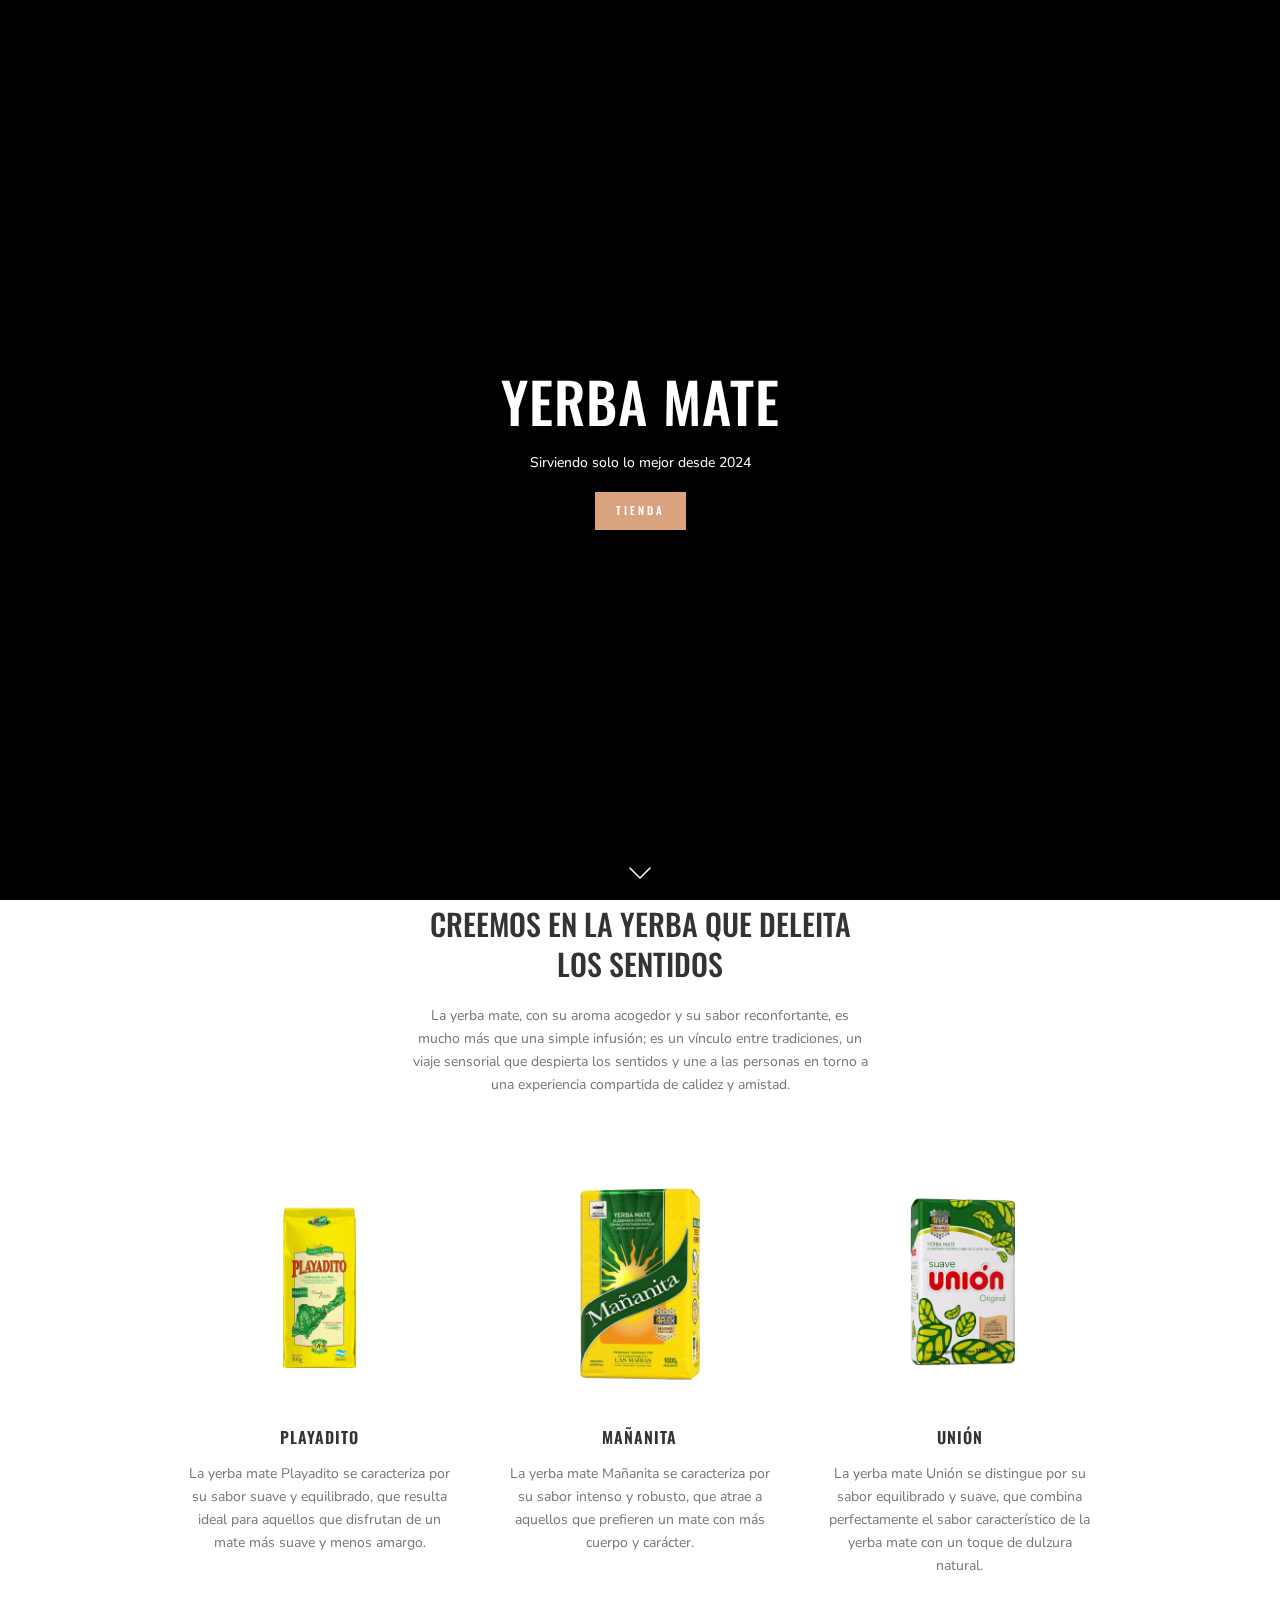
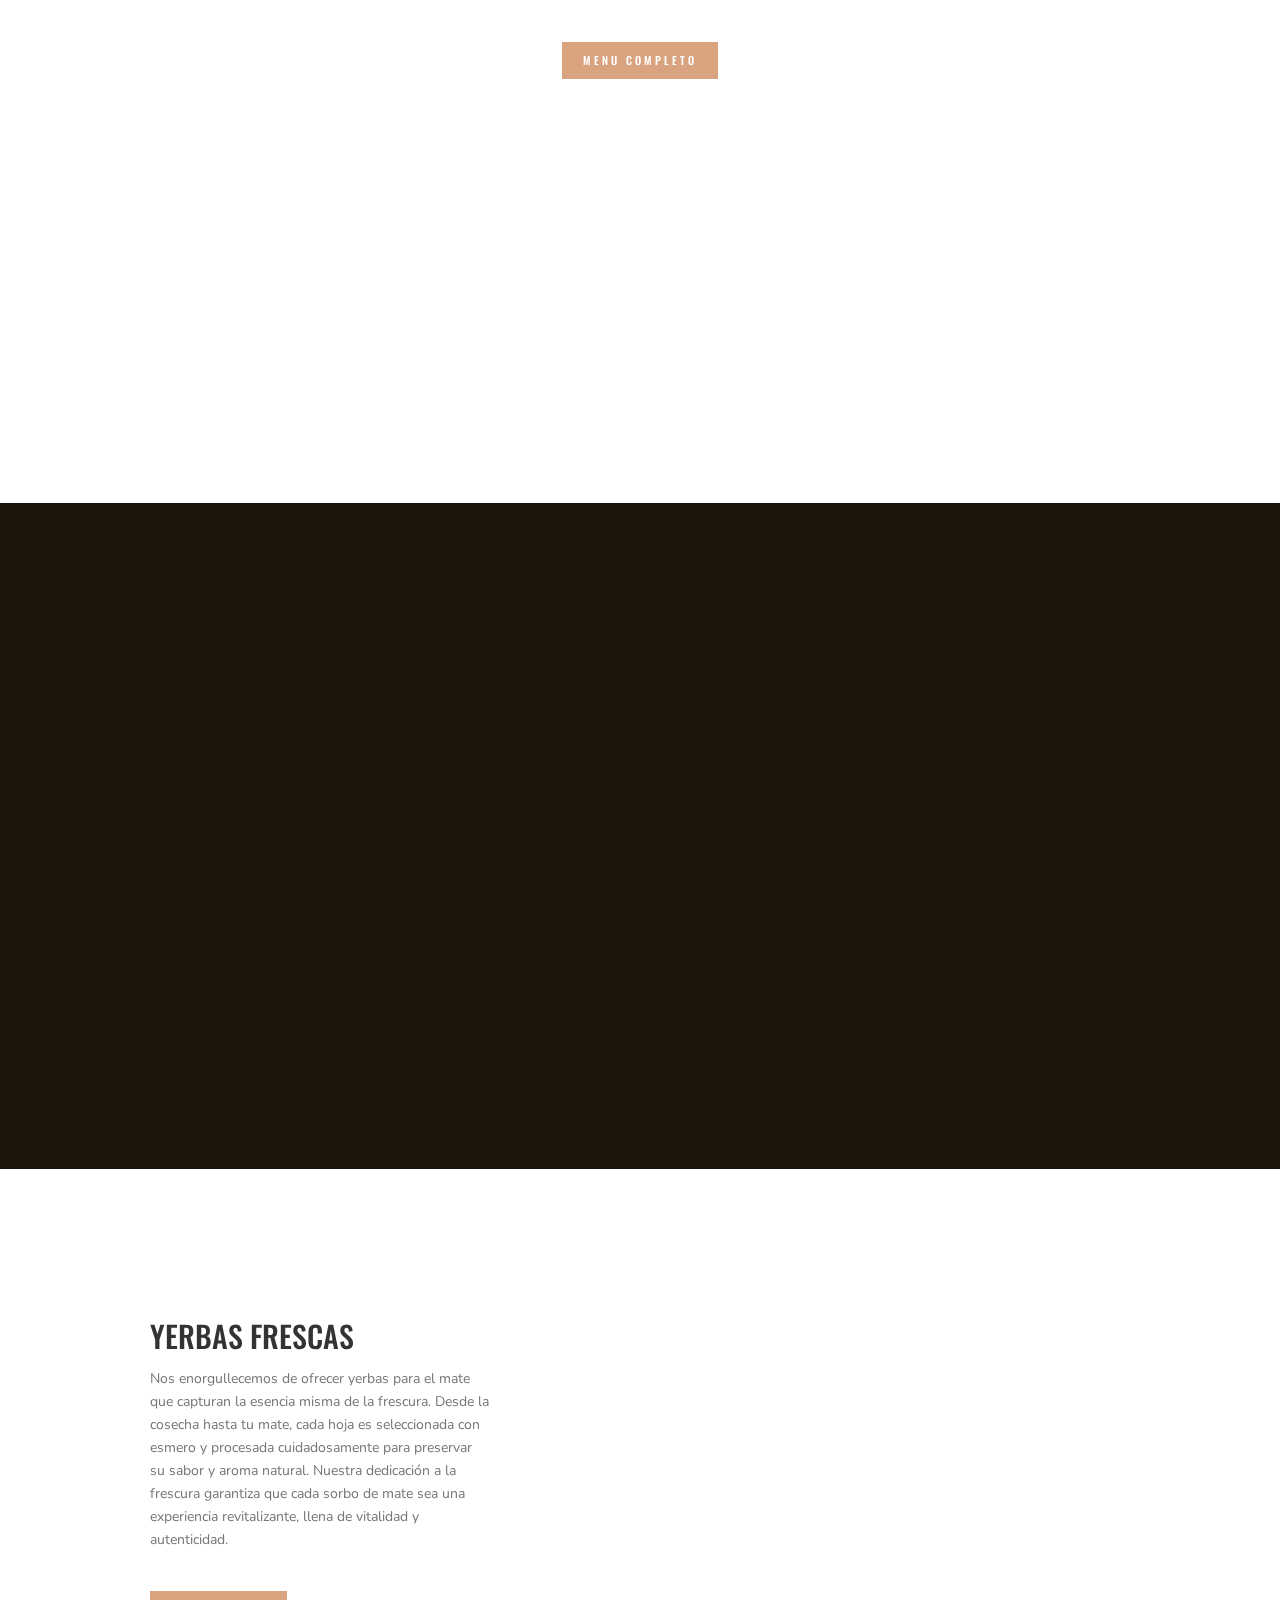
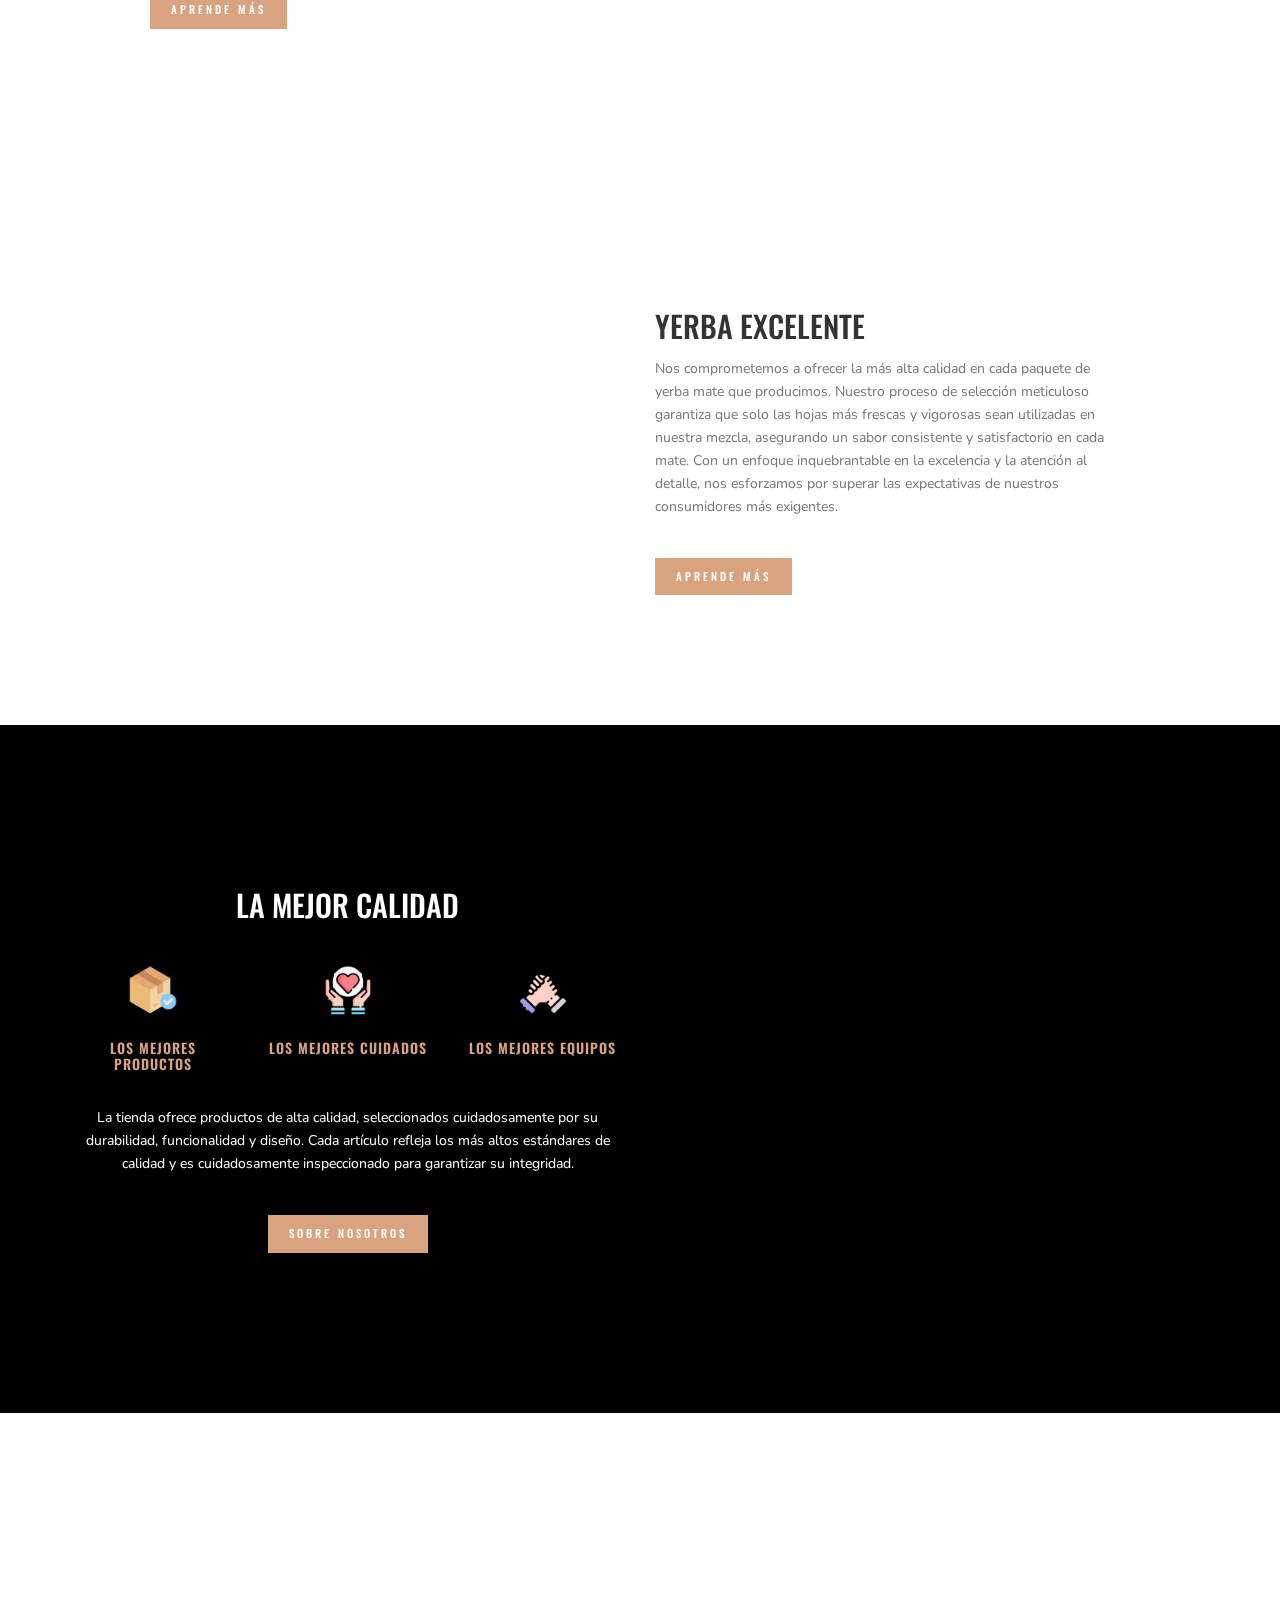
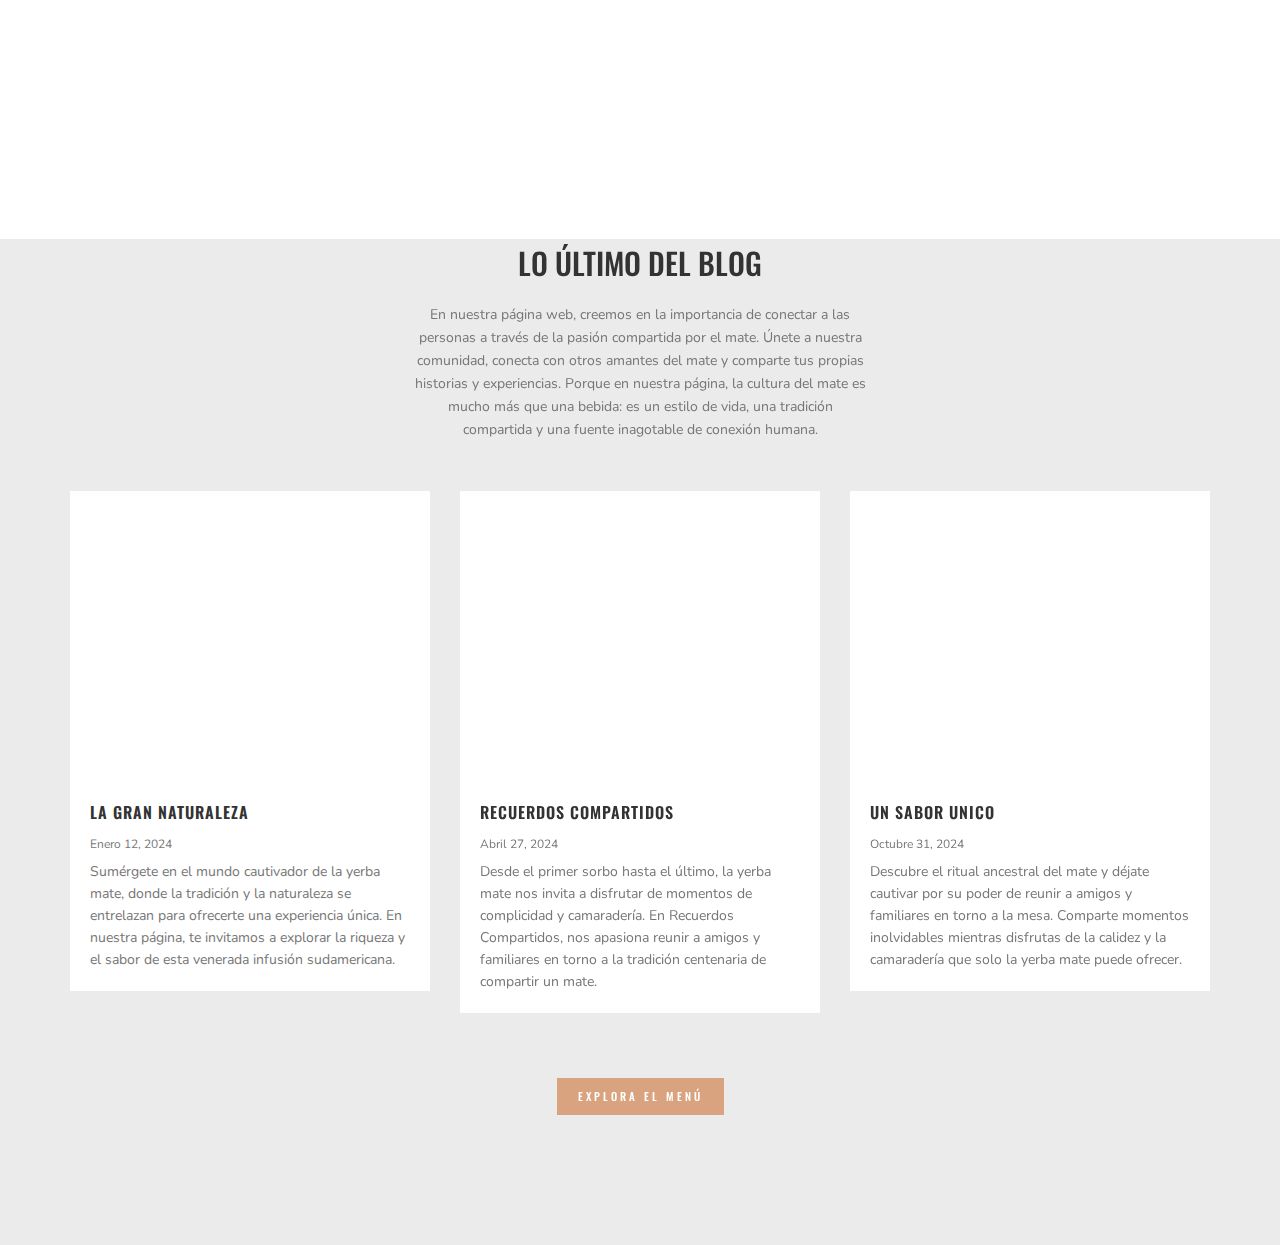
<file: index.html>
<!DOCTYPE html>
<html lang="en">

<head>
    <meta charset="UTF-8">
    <meta name="viewport" content="width=device-width, initial-scale=1">
    <link rel='stylesheet' href='https://cdnjs.cloudflare.com/ajax/libs/twitter-bootstrap/3.3.7/css/bootstrap.min.css'>
    <link rel="stylesheet" href="./css/styles.css">
    <link rel="icon" href="./img/la-yerba-mate.png" type="image/x-icon">
    <title>Yerba Mate Shop</title>
</head>

<body>

    <body>
        <div class="loader-wrapper">
            <div class="loader"></div>
        </div>
        <div class="banner">
            <div class="banner__overlay">
                <div class="banner__container">
                    <h1 class="banner__title">YERBA MATE</h1>
                    <p class="banner__text">Sirviendo solo lo mejor desde 2024</p>
                    <a href="#" class="btn btn--opacity">TIENDA</a>
                </div>
                <img class="banner__scroll-down"
                    src="[data-uri]" />
            </div>
        </div>
        <div class="sect sect--type">
            <div class="container">
                <div class="row row--center">
                    <div class="col-md-5 col-xs-8 col-sm-6 col--inbl">
                        <h1 class="sect__title">Creemos en la yerba que deleita los sentidos</h1>
                        <p class="sect__subtitle">
                            La yerba mate, con su aroma acogedor y su sabor reconfortante, es mucho más que una simple
                            infusión; es un vínculo entre tradiciones, un viaje sensorial que despierta los sentidos y
                            une a las personas en torno a una experiencia compartida de calidez y amistad.
                        </p>
                    </div>
                </div>
                <div class="row row--small row--margin row--center">
                    <div class="col-md-4 col-sm-4 coffee">
                        <img src="./img/609099-1200-auto.png" class="coffee__img">
                        <h2 class="coffee__name">PLAYADITO</h2>
                        <p class="coffee__descr">
                            La yerba mate Playadito se caracteriza por su sabor suave y equilibrado, que resulta ideal
                            para aquellos que disfrutan de un mate más suave y menos amargo.
                        </p>
                    </div>

                    <div class="col-md-4 col-sm-4 coffee">
                        <img src="./img/611981-1200-auto.png" class="coffee__img">
                        <h2 class="coffee__name">MAÑANITA</h2>
                        <p class="coffee__descr">
                            La yerba mate Mañanita se caracteriza por su sabor intenso y robusto, que atrae a aquellos
                            que prefieren un mate con más cuerpo y carácter.
                        </p>
                    </div>

                    <div class="col-md-4 col-sm-4 coffee">
                        <img src="./img/637998-1200-auto.png" class="coffee__img">
                        <h2 class="coffee__name">UNIÓN</h2>
                        <p class="coffee__descr">
                            La yerba mate Unión se distingue por su sabor equilibrado y suave, que combina perfectamente
                            el sabor característico de la yerba mate con un toque de dulzura natural.
                        </p>
                    </div>
                </div>
                <div class="row row--margin row--center">
                    <a href="#" class="btn">Menu completo</a>
                </div>
            </div>
        </div>
        <div class="sect sect--brown sect--no-bottom">
            <div class="container">
                <div class="row row--center">
                    <div class="col-md-5 col-sm-6 col--inbl ">
                        <h1 class="sect__title sect--white-text">Nuestra Historia</h1>
                        <p class="sect__subtitle sect--white-text">
                            Nuestra historia se entrelaza con las raíces de la tradición, donde cada hoja de yerba mate
                            cuenta la narrativa de generaciones que han compartido momentos de compañía y conexión.
                            Desde nuestros humildes comienzos hasta el presente, hemos cultivado un legado de
                            autenticidad y dedicación hacia la cultura del mate. Cada sorbo de nuestra yerba es un
                            tributo a la pasión y el compromiso de aquellos que han hecho posible nuestra historia,
                            tejiendo vínculos que perduran más allá del tiempo y las fronteras. En cada encuentro
                            alrededor del mate, celebramos nuestra historia, honrando la esencia de la camaradería y la
                            hospitalidad que nos define.
                        </p>
                    </div>
                </div>
            </div>
        </div>
        <div class="story-img"></div>

        <div class="half-sect">
            <div class="half half-sect__first">
                <div class="description">
                    <h2 class="description__title">YERBAS FRESCAS</h2>
                    <p class="description__p">Nos enorgullecemos de ofrecer yerbas para el mate que capturan la esencia
                        misma de la frescura. Desde la cosecha hasta tu mate, cada hoja es seleccionada con esmero y
                        procesada cuidadosamente para preservar su sabor y aroma natural. Nuestra dedicación a la
                        frescura garantiza que cada sorbo de mate sea una experiencia revitalizante, llena de vitalidad
                        y autenticidad.</p>
                    <a href="#" class="btn">Aprende más</a>
                </div>

            </div>
            <div class="half half-sect__second"> </div>
        </div>

        <div class="sect sect--great">
            <div class="container">
                <div class="row">
                    <div class="col-md-5 col-sm-7 col-sm-offset-4 col-md-offset-6">
                        <div class="description">
                            <h2 class="description__title">YERBA EXCELENTE</h2>
                            <p class="description__p">Nos comprometemos a ofrecer la más alta calidad en cada paquete de
                                yerba mate que producimos. Nuestro proceso de selección meticuloso garantiza que solo
                                las hojas más frescas y vigorosas sean utilizadas en nuestra mezcla, asegurando un sabor
                                consistente y satisfactorio en cada mate. Con un enfoque inquebrantable en la excelencia
                                y la atención al detalle, nos esforzamos por superar las expectativas de nuestros
                                consumidores más exigentes.</p>
                            <a href="#" class="btn">Aprende más</a>
                        </div>
                    </div>
                </div>
            </div>
        </div>

        <div class="sect sect--best sect--center">
            <div class="container">
                <div class="row row--center">
                    <div class="col-md-6 col-sm-7 col-xs-12">
                        <h1 class="sect__title best--bottom sect--white-text">La mejor calidad</h1>
                        <div class="row">
                            <div class="col-md-4 col-sm-4 col-xs-4">
                                <img src="./img/bienes.png" class="best__img">
                                <h2 class="best__title">Los mejores productos</h2>
                            </div>
                            <div class="col-md-4 col-sm-4 col-xs-4">
                                <img src="./img/cuidados-personales.png" class="best__img">
                                <h2 class="best__title">Los mejores cuidados</h2>
                            </div>
                            <div class="col-md-4 col-sm-4 col-xs-4">
                                <img src="./img/apoyar.png" class="best__img">
                                <h2 class="best__title">Los mejores equipos</h2>
                            </div>
                        </div>

                        <p class="sect__subtitle best--margin sect--white-text ">
                            La tienda ofrece productos de alta calidad, seleccionados cuidadosamente por su durabilidad,
                            funcionalidad y diseño. Cada artículo refleja los más altos estándares de calidad y es
                            cuidadosamente inspeccionado para garantizar su integridad.
                        </p>
                        <a href="#" class="btn btn--top">Sobre nosotros</a>
                    </div>
                </div>
            </div>
        </div>


        <div class="three-img">
            <div class="col-md-4 col-sm-4 col-xs-4 three-img__img three-img--1"></div>
            <div class="col-md-4 col-xs-4 col-sm-4 three-img__img three-img--2"></div>
            <div class="col-md-4 col-xs-4 col-sm-4 three-img__img three-img--3"></div>
        </div>


        <div class="sect blog sect--grey">
            <div class="container">
                <div class="row row--center">
                    <div class="col-md-5 col-sm-6 col--inbl">
                        <h1 class="sect__title">Lo último del blog</h1>
                        <p class="sect__subtitle">
                            En nuestra página web, creemos en la importancia de conectar a las personas a través de la
                            pasión compartida por el mate. Únete a nuestra comunidad, conecta con otros amantes del mate
                            y comparte tus propias historias y experiencias. Porque en nuestra página, la cultura del
                            mate es mucho más que una bebida: es un estilo de vida, una tradición compartida y una
                            fuente inagotable de conexión humana.
                        </p>
                    </div>
                </div>
                <div class="row last-articles">
                    <div class="col-md-4 col-sm-4">
                        <div class="article-pre article-pre-1">
                            <div class="article-pre__img">
                            </div>
                            <div class="article-pre__info">
                                <h1 class="article-pre__title">
                                    La Gran Naturaleza
                                </h1>
                                <span class="article-pre__date">Enero 12, 2024</span>
                                <p class="article-pre__ex">
                                    Sumérgete en el mundo cautivador de la yerba mate, donde la tradición y la
                                    naturaleza se entrelazan para ofrecerte una experiencia única. En nuestra página, te
                                    invitamos a explorar la riqueza y el sabor de esta venerada infusión sudamericana.
                                </p>
                            </div>
                        </div>
                    </div>

                    <div class="col-md-4 col-sm-4">
                        <div class="article-pre article-pre-2">
                            <div class="article-pre__img">
                            </div>
                            <div class="article-pre__info">
                                <h1 class="article-pre__title">
                                    Recuerdos Compartidos
                                </h1>
                                <span class="article-pre__date">Abril 27, 2024</span>
                                <p class="article-pre__ex">
                                    Desde el primer sorbo hasta el último, la yerba mate nos invita a disfrutar de
                                    momentos de complicidad y camaradería. En Recuerdos Compartidos, nos apasiona reunir
                                    a amigos y familiares en torno a la tradición centenaria de compartir un mate.
                                </p>
                            </div>
                        </div>
                    </div>

                    <div class="col-md-4 col-sm-4">
                        <div class="article-pre article-pre-3">
                            <div class="article-pre__img">
                            </div>
                            <div class="article-pre__info">
                                <h1 class="article-pre__title">
                                    Un sabor unico
                                </h1>
                                <span class="article-pre__date">Octubre 31, 2024</span>
                                <p class="article-pre__ex">
                                    Descubre el ritual ancestral del mate y déjate cautivar por su poder de reunir a
                                    amigos y familiares en torno a la mesa. Comparte momentos inolvidables mientras
                                    disfrutas de la calidez y la camaradería que solo la yerba mate puede ofrecer.
                                </p>
                            </div>
                        </div>
                    </div>
                </div>
                <div class="row row--margin row--center">
                    <a href="#" class="btn">Explora el menú</a>
                </div>
            </div>
        </div>
        <div class="sect-t-footer"></div>

        <footer class="footer">
            <div class="footer__half footer__half-1">
                <h2 class="footer__big-title">¡Adelante!</h2>
                <h3 class="footer__title">Días de la semana</h3>
                <p class="footer__desc">08PM - 12AM</p>
                <h3 class="footer__title">Fin de semana</h3>
                <p class="footer__desc">12PM - 02AM</p>
                <a href="#" class="btn">Descubre el menú</a>
            </div>
            <div class="footer__half footer__half-2">
                <h2 class="footer__big-title">Contacto</h2>
                <h3 class="footer__title">Teléfono</h3>
                <p class="footer__desc">+(54) 1125 177227</p>
                <h3 class="footer__title">Mail</h3>
                <p class="footer__desc">YerbaMateShop@mail.com</p>
                <h3 class="footer__title">Dirección</h3>
                <p class="footer__desc">Calle Falsa, 123<br>
                    BS, Argentina
                </p>
            </div>
        </footer>
    </body>
    <!-- partial -->
    <script src='https://cdnjs.cloudflare.com/ajax/libs/jquery/3.3.1/jquery.js'></script>
    <script src="./javascript/script.js"></script>

</body>

</html>
</file>
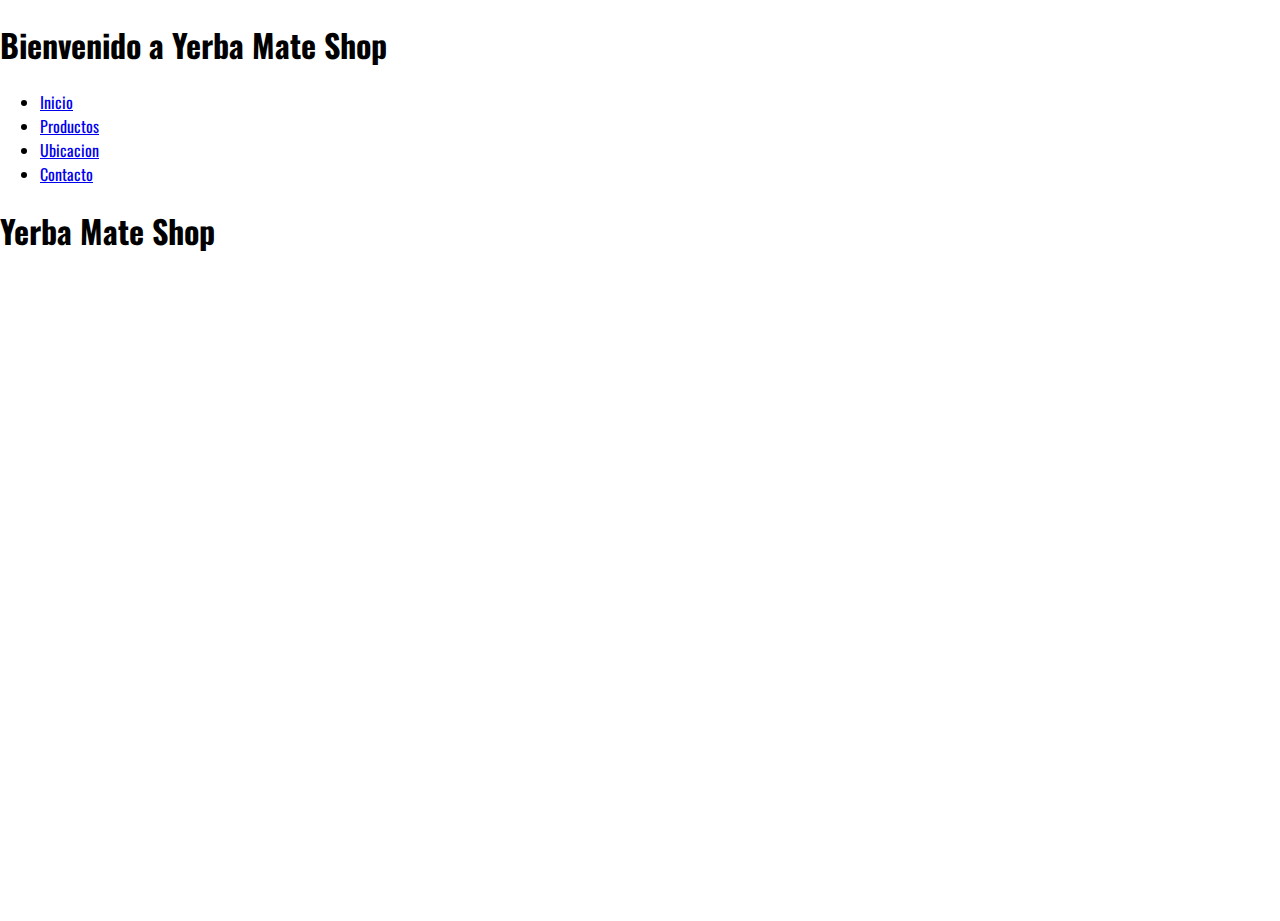
<file: pages/contacto.html>
<!DOCTYPE html>
<html lang="es">

<head>
    <meta charset="UTF-8">
    <meta name="viewport" content="width=device-width, initial-scale=1.0">
    <link rel="stylesheet" href="../css/styles.css">
    <title>Contacto</title>
</head>

<body>
    <header>
        <h1>Bienvenido a Yerba Mate Shop</h1>
        <nav>
            <ul>
                <li><a href="../index.html">Inicio</a></li>
                <li><a href="./productos.html">Productos</a></li>
                <li><a href="./ubicacion.html">Ubicacion</a></li>
                <li><a href="./contacto.html">Contacto</a></li>
            </ul>
        </nav>
    </header>
    <main>
        <!-- Contenido de la página de inicio -->
    </main>
    <footer>
        <h1>Yerba Mate Shop</h1>
    </footer>
</body>

</html>
</file>
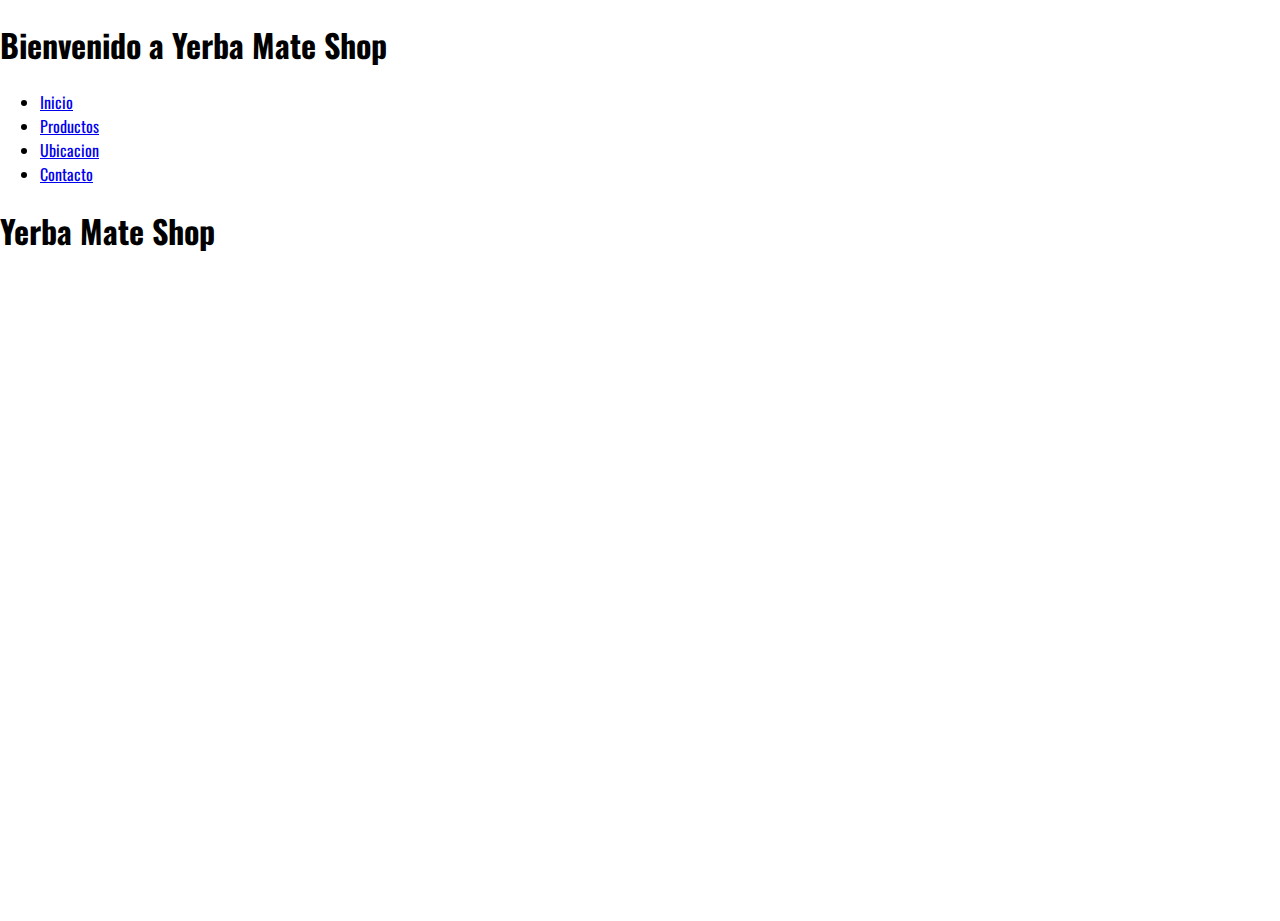
<file: pages/productos.html>
<!DOCTYPE html>
<html lang="es">

<head>
    <meta charset="UTF-8">
    <meta name="viewport" content="width=device-width, initial-scale=1.0">
    <link rel="stylesheet" href="../css/styles.css">
    <title>Productos</title>
</head>

<body>
    <header>
        <h1>Bienvenido a Yerba Mate Shop</h1>
        <nav>
            <ul>
                <li><a href="../index.html">Inicio</a></li>
                <li><a href="./productos.html">Productos</a></li>
                <li><a href="./ubicacion.html">Ubicacion</a></li>
                <li><a href="./contacto.html">Contacto</a></li>
            </ul>
        </nav>
    </header>
    <main>
        <!-- Contenido de la página de inicio -->
    </main>
    <footer>
        <h1>Yerba Mate Shop</h1>
    </footer>
</body>

</html>
</file>
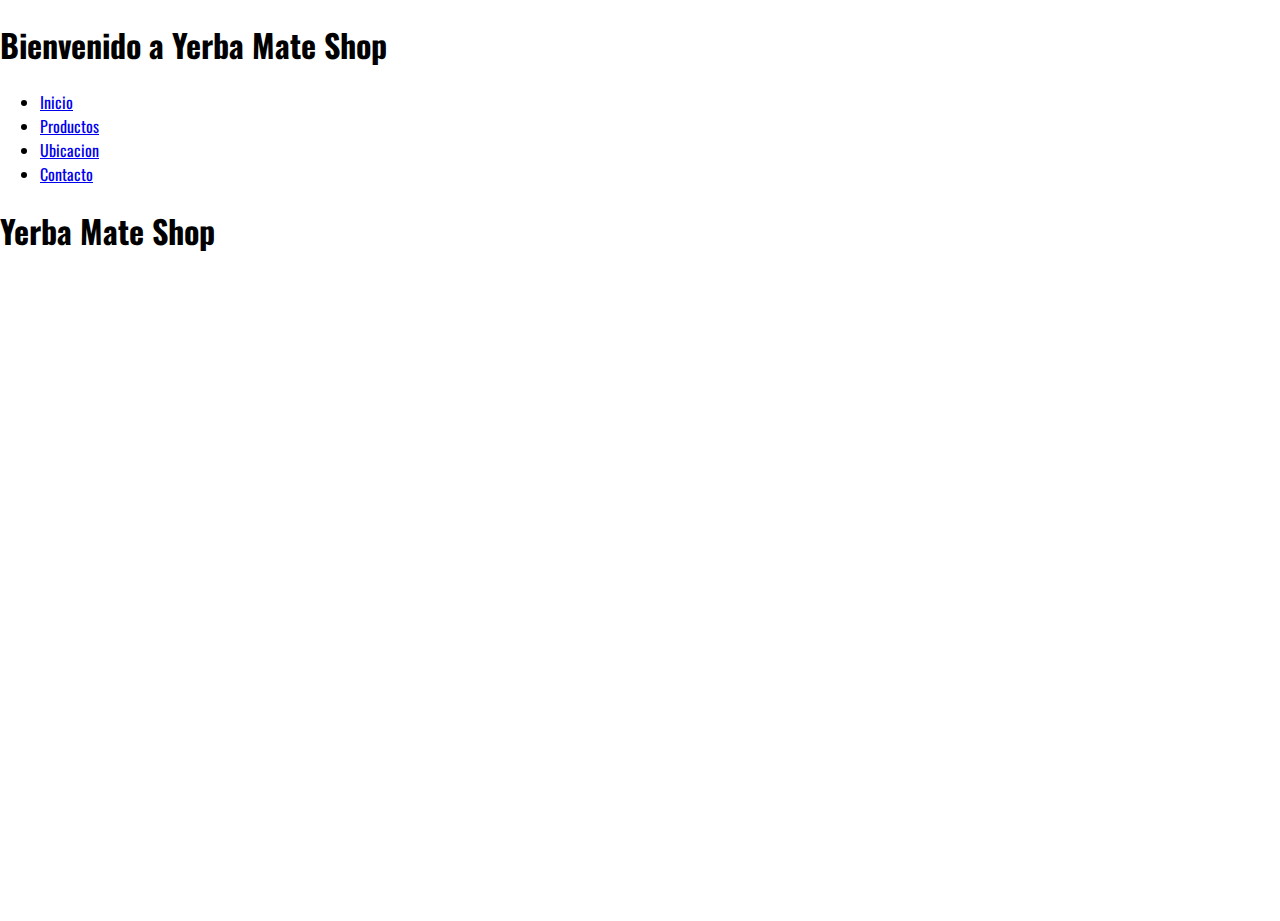
<file: pages/ubicacion.html>
<!DOCTYPE html>
<html lang="es">

<head>
    <meta charset="UTF-8">
    <meta name="viewport" content="width=device-width, initial-scale=1.0">
    <link rel="stylesheet" href="../css/styles.css">
    <title>Ubicacion</title>
</head>

<body>
    <header>
        <h1>Bienvenido a Yerba Mate Shop</h1>
        <nav>
            <ul>
                <li><a href="../index.html">Inicio</a></li>
                <li><a href="./productos.html">Productos</a></li>
                <li><a href="./ubicacion.html">Ubicacion</a></li>
                <li><a href="./contacto.html">Contacto</a></li>
            </ul>
        </nav>
    </header>
    <main>
        <!-- Contenido de la página de inicio -->
    </main>
    <footer>
        <h1>Yerba Mate Shop</h1>
    </footer>
</body>

</html>
</file>
<file: css/styles.css>
@import url('https://fonts.googleapis.com/css?family=Oswald:200,300,400,500,600,700');

@import url('https://fonts.googleapis.com/css?family=Nunito:200,200i,300,300i,400,400i,600,600i,700,700i,800,800i,900,900i');

/*--------------------------------
RESET
---------------------------------*/
* {
    font-family: 'Oswald', sans-serif;
}

html,
body {
    margin: 0;
    padding: 0;
    width: 100%;
    height: 100%;
}

/*--------------------------------
GLOBAL
---------------------------------*/


p {
    color: #767676;
    line-height: 23px;
    font-family: 'Nunito', sans-serif;
}

.btn {
    color: #fff;
    padding: 10px 20px;
    font-size: 11px;
    letter-spacing: 3px;
    font-weight: 500;
    background-color: #daa37f;
    border-radius: 0;
    text-align: center;
    text-transform: uppercase;
}

.btn--opacity {
    animation: opacity 3s;
}

.sect {
    padding: 130px 0;
}

.sect--brown {
    background-image: url(https://images.unsplash.com/photo-1585314062604-1a357de8b000?q=80&w=2071&auto=format&fit=crop&ixlib=rb-4.0.3&ixid=M3wxMjA3fDB8MHxwaG90by1wYWdlfHx8fGVufDB8fHx8fA%3D%3D);
}

.sect--grey {
    background-color: #ebebeb;
}

.sect--no-bottom {
    padding-bottom: 0;
}

.sect--white-text {
    color: #fff;
}

.col--inbl {
    display: inline-block;
    float: none;
    margin-top: -126px;
    /* Ajusta este valor según sea necesario */
}

.row--center {
    text-align: center;

}

.row--small {
    max-width: 960px;
    margin: 0 auto;
}

.row--margin {
    margin-top: 65px;
}

/*--------------------------------
ANIOMATION
---------------------------------*/
@-webkit-keyframes banner-in {
    0% {
        background-color: rgba(0, 0, 0, 1);
    }

    100% {
        background-color: rgba(0, 0, 0, 0.5);
    }
}

@-moz-keyframes banner-in {
    0% {
        background-color: rgba(0, 0, 0, 1);
    }

    100% {
        background-color: rgba(0, 0, 0, 0.5);
    }
}

@-o-keyframes banner-in {
    0% {
        background-color: rgba(0, 0, 0, 1);
    }

    100% {
        background-color: rgba(0, 0, 0, 0.5);
    }
}

@keyframes banner-in {
    0% {
        background-color: rgba(0, 0, 0, 1);
    }

    100% {
        background-color: rgba(0, 0, 0, 0.5);
    }
}

@-webkit-keyframes opacity {
    0% {
        opacity: 0;
    }

    100% {
        opacity: 1;
    }
}

@-moz-keyframes opacity {
    0% {
        opacity: 0;
    }

    100% {
        opacity: 1;
    }
}

@-o-keyframes opacity {
    0% {
        opacity: 0;
    }

    100% {
        opacity: 1;
    }
}

@keyframes opacity {
    0% {
        opacity: 0;
    }

    100% {
        opacity: 1;
    }
}

/*--------------------------------
BANNER
---------------------------------*/
.banner {
    background-image: url('https://img.goodfon.com/original/2500x1667/4/1c/mate-water-yerba-mate.jpg');
    background-color: #000;
    background-position: center;
    background-size: cover;
    background-attachment: fixed;
    display: table;
    width: 100%;
    height: 100%;
    position: relative;
}

.banner__overlay {
    position: absolute;
    top: 0;
    left: 0;
    width: 100%;
    display: table;
    height: 100%;
    text-align: center;
    background-color: rgba(0, 0, 0, 0.4);
    animation: banner-in 2s;
}

.banner__container {
    display: table-cell;
    vertical-align: middle;
}

.banner__scroll-down {
    position: absolute;
    bottom: 15px;
    left: 50%;
    margin-left: -12px;
    cursor: pointer;
    animation: opacity 3s;
}

.banner__title {
    font-size: 56px;
    color: #fff;
    margin-top: 0;
    margin-bottom: 20px;
    letter-spacing: 1px;
    font-weight: 500;
    animation: opacity 3s;
}

.banner__text {
    font-size: 14px;
    color: #fff;
    margin: 0;
    margin-bottom: 18px;
    animation: opacity 3s;
}

/*--------------------------------
TYPE OF COFFEE
---------------------------------*/
.sect--type {
    background-image: url('https://images.unsplash.com/photo-1515549832467-8783363e19b6?q=80&w=2127&auto=format&fit=crop&ixlib=rb-4.0.3&ixid=M3wxMjA3fDB8MHxwaG90by1wYWdlfHx8fGVufDB8fHx8fA%3D%3D');
    background-position: center;
    background-repeat: no-repeat;
    background-size: cover;
    background-color: #fff;
}

.sect__title {
    margin-top: 0;
    text-transform: uppercase;
    line-height: 40px;
    font-size: 30px;
    margin-bottom: 20px;
}

.sect__subtitle {
    margin-bottom: 0;
}

.coffee {
    padding: 0 25px;
}

.coffee__name {
    letter-spacing: 1px;
    font-size: 16px;
    text-transform: uppercase;
    font-weight: 600;
    margin-top: 25px;
    margin-bottom: 15px;
}

.coffee__img {
    width: 90%;
}

.coffee__descr {
    margin: 0;
    line-height: 23px;
}

/*--------------------------------
STORY
---------------------------------*/

.story-img {
    background-image: url('https://images.unsplash.com/photo-1617713964562-71b4bfe5f823?q=80&w=2070&auto=format&fit=crop&ixlib=rb-4.0.3&ixid=M3wxMjA3fDB8MHxwaG90by1wYWdlfHx8fGVufDB8fHx8fA%3D%3D');
    height: 0;
    padding-bottom: 52%;
    background-position: top center;
    background-size: cover;
    background-repeat: no-repeat;
    background-color: #1d140b;
}

/*--------------------------------
2 HALF SECTION 
---------------------------------*/
.half-sect__second {
    background-image: url('https://images.unsplash.com/photo-1662628325105-abdc437c2903?q=80&w=2070&auto=format&fit=crop&ixlib=rb-4.0.3&ixid=M3wxMjA3fDB8MHxwaG90by1wYWdlfHx8fGVufDB8fHx8fA%3D%3D');
    background-position: center;
    background-repeat: no-repeat;
    background-size: cover;
    background-color: #fff;
}

.half {
    width: 50%;
    display: table-cell;
    background-color: #fff;
}

.half-sect__first {
    padding: 150px;
    background-color: #fff;
}

.description__p {
    margin-bottom: 40px;
}

.description__title {
    margin-top: 0;
    margin-bottom: 15px;
}

/*--------------------------------
GREAT COFFEE
---------------------------------*/
.sect--great {
    background-image: url('https://images.unsplash.com/photo-1444157545135-c045be691b05?q=80&w=2074&auto=format&fit=crop&ixlib=rb-4.0.3&ixid=M3wxMjA3fDB8MHxwaG90by1wYWdlfHx8fGVufDB8fHx8fA%3D%3D');
    background-position: center;
    background-size: cover;
    background-repeat: no-repeat;
    background-attachment: fixed;
    background-color: #fff;
}

/*--------------------------------
THE BEST COFFEE SHOP
---------------------------------*/
.sect--best {
    background-image: url('https://images.unsplash.com/photo-1675001077102-0050f2744f9a?q=80&w=1973&auto=format&fit=crop&ixlib=rb-4.0.3&ixid=M3wxMjA3fDB8MHxwaG90by1wYWdlfHx8fGVufDB8fHx8fA%3D%3D');
    background-size: cover;
    background-position: center;
    background-repeat: no-repeat;
    padding: 160px 0;
    background-color: #000;
}

.best__title {
    letter-spacing: 1px;
    font-size: 14px;
    text-transform: uppercase;
    font-weight: 600;
    margin-top: 25px;
    margin-bottom: 15px;
    color: #daa37f;
}

.best__img {
    width: 50px;
}

.best--margin {
    margin-top: 20px;
    margin-bottom: 40px;
}

.best--bottom {
    margin-bottom: 40px;
}

/*--------------------------------
THREE IMAGES
---------------------------------*/
.three-img__img {
    height: 0;
    padding-bottom: 33.3%;
    background-repeat: no-repeat;
    background-position: center;
    background-size: cover;
}

.three-img {
    display: table;
    height: 33.3%;
    width: 100%;
}

.three-img--1 {
    background-image: url('https://images.unsplash.com/photo-1609541994821-d909982e2f1b?q=80&w=1974&auto=format&fit=crop&ixlib=rb-4.0.3&ixid=M3wxMjA3fDB8MHxwaG90by1wYWdlfHx8fGVufDB8fHx8fA%3D%3D');
}

.three-img--2 {
    background-image: url('https://images.unsplash.com/photo-1585744259332-111384f5def9?q=80&w=1964&auto=format&fit=crop&ixlib=rb-4.0.3&ixid=M3wxMjA3fDB8MHxwaG90by1wYWdlfHx8fGVufDB8fHx8fA%3D%3D');
}

.three-img--3 {
    background-image: url('https://images.unsplash.com/photo-1568500129174-607d7e48fbb4?q=80&w=2072&auto=format&fit=crop&ixlib=rb-4.0.3&ixid=M3wxMjA3fDB8MHxwaG90by1wYWdlfHx8fGVufDB8fHx8fA%3D%3D');
}

/*--------------------------------
BLOG IMAGES
---------------------------------*/

.last-articles {
    margin-top: 50px;
}

.article-pre__img {
    background-size: cover;
    background-position: center;
    background-repeat: no-repeat;
    padding-bottom: 80%;
}

.article-pre {
    background-color: #fff;
}

.article-pre__title {
    letter-spacing: 1px;
    font-size: 16px;
    margin-top: 0;
    text-transform: uppercase;
    font-weight: 600;
    margin-bottom: 10px;
}

.article-pre__date {
    color: #767676;
    line-height: 23px;
    font-size: 12px;
    font-weight: 400;
    letter-spacing: 0;
    margin-bottom: 5px;
    display: inline-block;
    font-family: 'Nunito', sans-serif;
}

.article-pre__info {
    padding: 25px 20px 20px 20px;
}

.article-pre__ex {
    margin: 0;
    line-height: 22px;
}

.article-pre-1 .article-pre__img {
    background-image: url('https://yerbamatearai.com/wp-content/uploads/2023/12/44-scaled-1-1200x800-1.jpg');
}

.article-pre-2 .article-pre__img {
    background-image: url('https://blog.distrioks.com.ar/wp-content/uploads/2023/06/yerba-canarias.jpg');
}

.article-pre-3 .article-pre__img {
    background-image: url('https://fotos.perfil.com/2024/02/03/trim/1280/720/yerba-mate-1749682.jpg');
}

/*--------------------------------
FOOTER
---------------------------------*/
.footer {
    display: table;
    width: 100%;
    position: fixed;
    bottom: 0;
    left: 0;
    z-index: -1;
}

.footer__half {
    width: 50%;
    display: table-cell;
    padding: 100px 140px;
}

.footer__half-1 {
    background-image: url('https://img.myloview.com/posters/mate-argentino-sobre-madera-en-fondo-negro-700-201209234.jpg');
    background-position: left center;
    background-repeat: no-repeat;
    background-size: cover;
}

.footer__half-2 {
    background-color: #000;
}

.footer__big-title {
    margin-top: 0;
    text-transform: uppercase;
    line-height: 40px;
    font-size: 30px;
    margin-bottom: 25px;
    color: #fff;
}

.footer__title {
    letter-spacing: 1px;
    font-size: 14px;
    text-transform: uppercase;
    font-weight: 600;
    margin-bottom: 10px;
    color: #daa37f;
}

.footer__desc {
    color: #d7d7d7;
    margin-bottom: 25px;
}

/*--------------------------------
RESPONSIVE
---------------------------------*/

@media screen and (max-width:1024px) {
    .sect {
        padding: 100px 0;
    }

    .row--margin {
        margin-top: 55px;
    }

    .banner__title {
        font-size: 54px;
    }

    .half-sect__first {
        padding: 100px;

    }

    .three-img__img {
        padding-bottom: 40%;
    }

    .sect--no-bottom {
        padding-bottom: 0px !important;
    }

    .footer__half {
        padding: 90px 120px;
    }

    .sect-t-footer {
        display: none;
    }

    .footer {
        position: relative;
    }
}


@media screen and (max-width:991px) {
    .sect {
        padding: 80px 0;
    }

    .banner__title {
        font-size: 50px;
    }

    .row--margin {
        margin-top: 45px;
    }

    .coffee {
        padding: 0 15px;
    }

    .coffe__img {
        width: 100%;
    }

    .half-sect__first {
        padding: 80px;
    }

    .last-articles {
        margin-bottom: 30px;
    }

    .sect__title,
    .description__title,
    .footer__big-title {
        line-height: 38px;
        font-size: 28px;
    }

    .footer__half {
        padding: 60px 90px;
    }

}

@media screen and (max-width:767px) {
    .banner__title {
        font-size: 48px;
    }

    .three-img {
        height: auto;
    }

    .sect {
        padding: 60px 0;
    }

    .row--margin {
        margin-top: 30px;
    }

    .coffee {
        margin-bottom: 30px;
    }

    .coffee__img {
        width: 35%;
    }

    .coffee__descr,
    .sect__subtitle {
        padding: 0 50px;
    }

    .sect__title,
    .description__title,
    .footer__big-title {
        line-height: 36px;
        font-size: 26px;
    }

    .half-sect__first {
        padding: 50px;
    }

    .article-pre {
        margin-bottom: 15px;
    }

    .footer__half {
        width: 100%;
        display: block;
        padding: 50px 50px;
    }

    .half-sect {
        display: block;
        height: auto;
    }

    .half {
        width: 100%;
        display: block;
    }

    .half-sect__second {
        padding-bottom: 60%;
    }


}

@media screen and (max-width:480px) {
    .banner__title {
        font-size: 44px;
    }

    .sect {
        padding: 50px 0;
    }

    .sect__title,
    .description__title {
        line-height: 30px;
        font-size: 22px;
        margin-bottom: 15px;
        margin-top: 75px
    }

    .sect__subtitle {
        padding: 0;
    }

    .coffee__img {
        width: 65%;
    }

    .coffee__descr,
    .sect__subtitle {
        padding: 0 15px;
    }

    .best--margin {
        margin-top: 10px;
        margin-bottom: 20px;
    }

    .row--margin {
        margin-top: 15px;
    }

    .best__img {
        width: 44px;
    }

    .best__title {
        margin-top: 15px;
    }

    .three-img__img {
        padding-bottom: 60%;
        width: 100%;
    }

    .footer__half {
        padding: 35px 35px;
    }

    .footer__desc {
        margin-bottom: 10px;
    }

}

.loader-wrapper {
    position: fixed;
    top: 0;
    left: 0;
    width: 100%;
    height: 100%;
    background-color: rgba(255, 255, 255, 0.7);
    /* Fondo semi-transparente */
    display: flex;
    justify-content: center;
    align-items: center;
    z-index: 9999;
    /* Asegura que la pantalla de carga esté por encima de todo */
}

.loader {
    border: 8px solid #f3f3f3;
    /* Gris claro */
    border-top: 8px solid #3498db;
    /* Azul */
    border-radius: 50%;
    width: 50px;
    height: 50px;
    animation: spin 2s linear infinite;
    /* Animación de rotación */
}

@keyframes spin {
    0% {
        transform: rotate(0deg);
    }

    100% {
        transform: rotate(360deg);
    }
}
</file>
